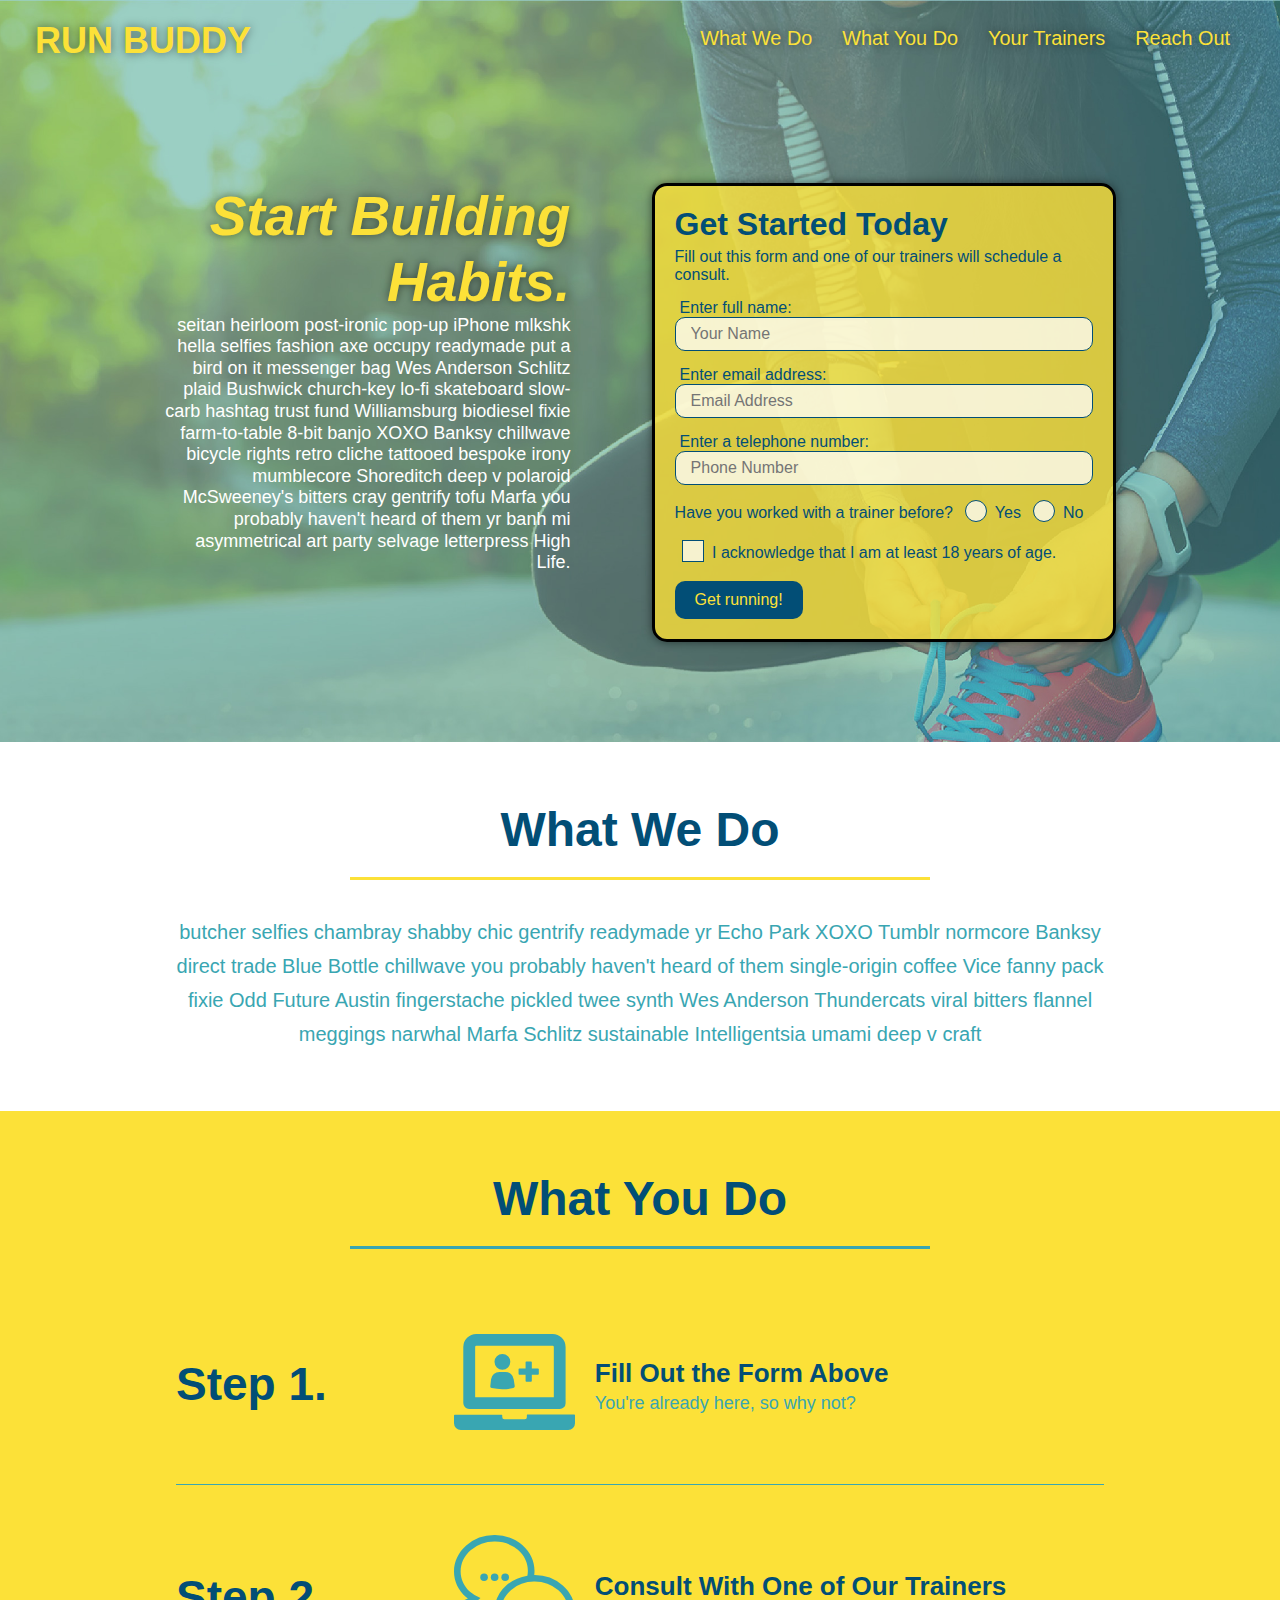
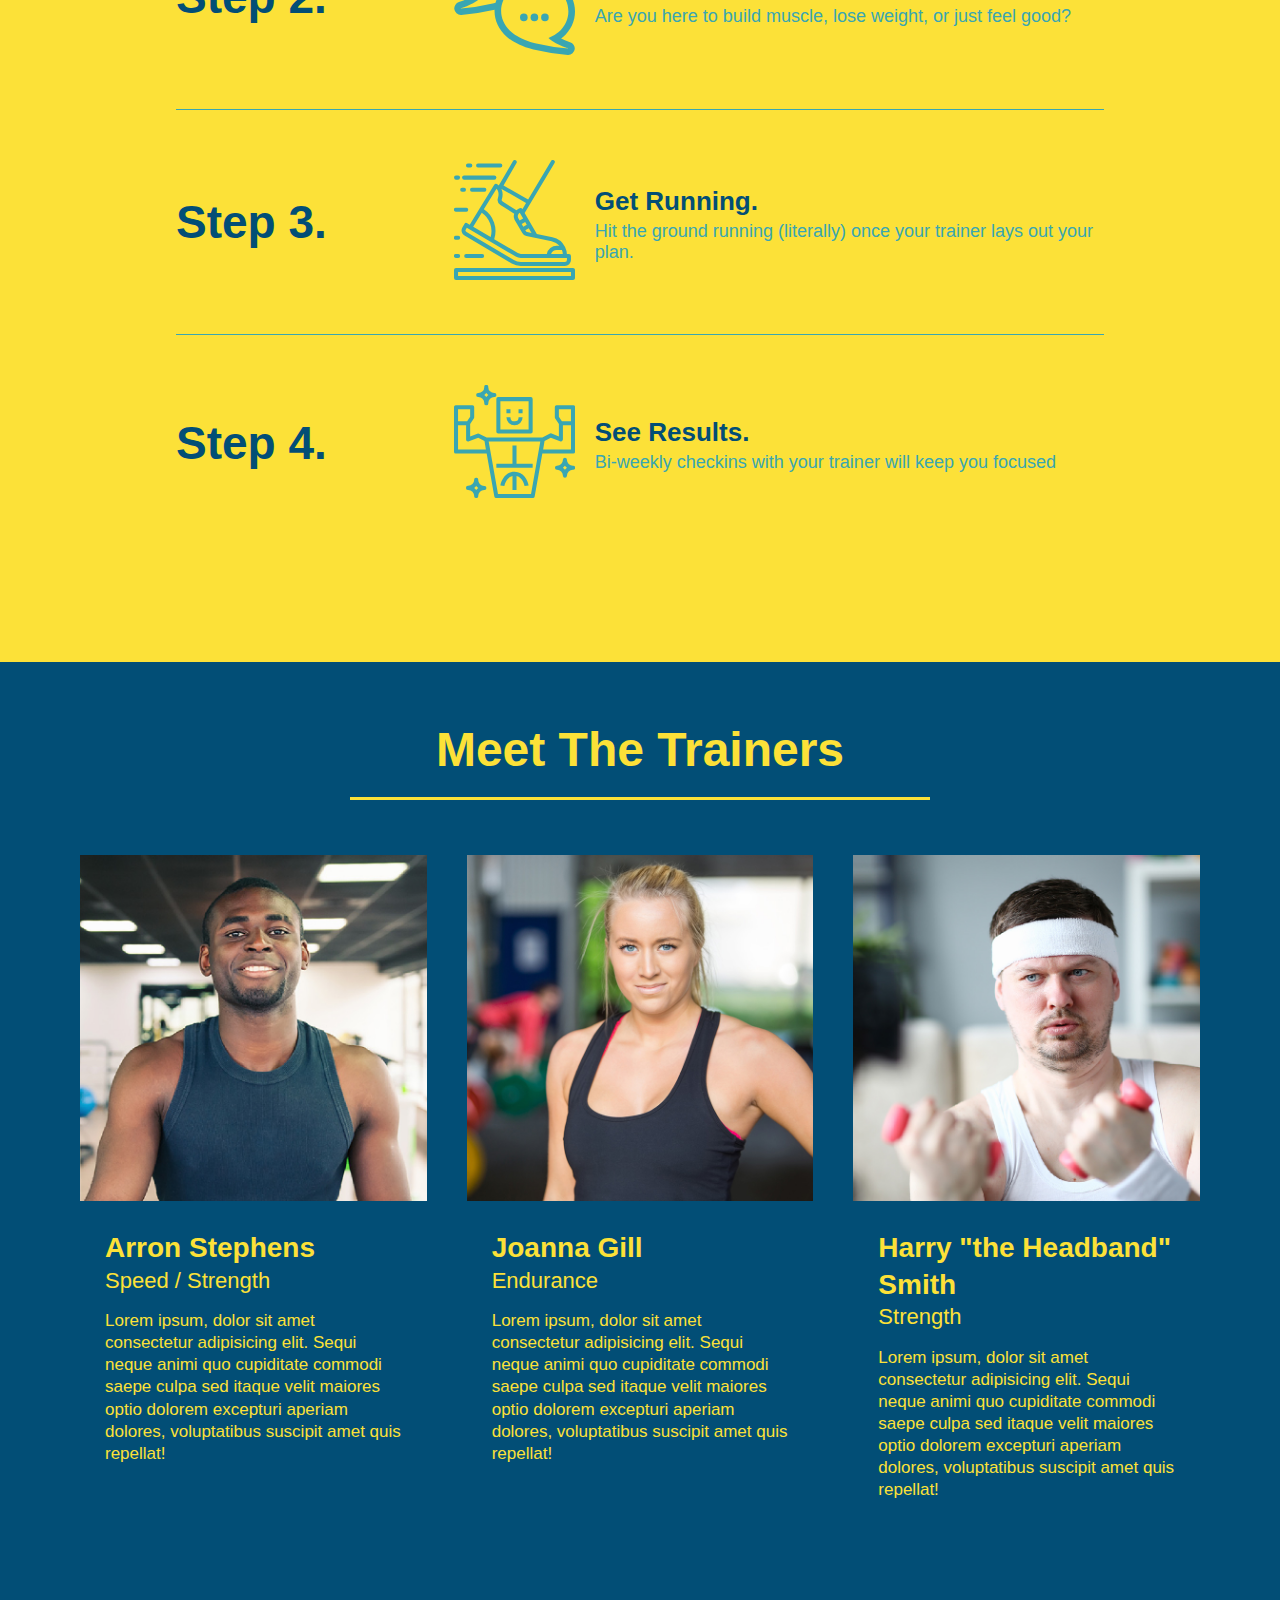
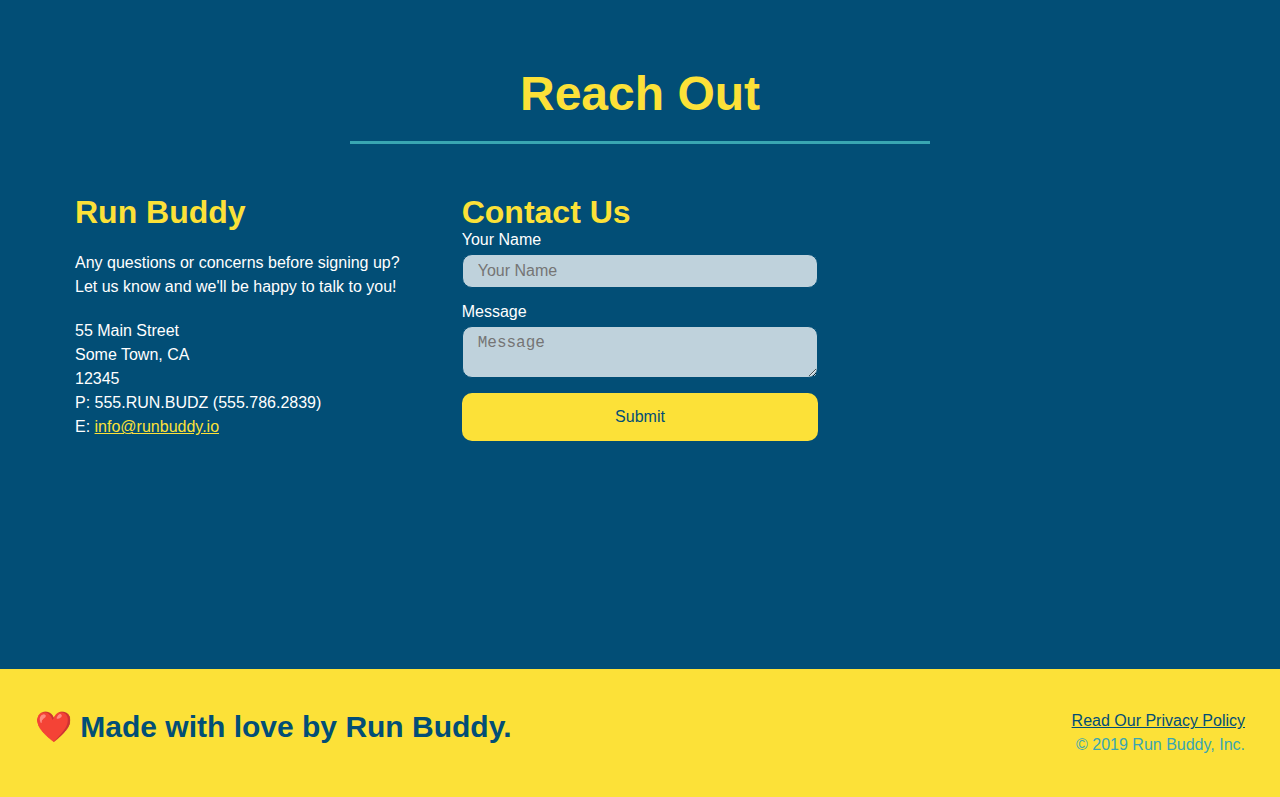
<file: index.html>
<!DOCTYPE html>
<html lang="en">
    <head>
        <meta charset="UTF-8" />
        <title>Run Buddy</title>
        <link rel="stylesheet" href="./assets/css/style.css" />
        <meta name="viewport" content="width=device-width, initial-scale=1.0" />

    </head>
    <body>
        <!-- navigation -->
        <header>    
            <h1>
                <a href="index.html">RUN BUDDY</a>
            </h1>
            <nav>
                <!-- Unordered list element -->
                <ul>
                    <!-- List item element -->
                    <li>
                        <!-- Anchor element -->
                        <a href="#what-we-do">What We Do</a>
                    </li>
                    <li>
                        <a href="#what-you-do">What You Do</a>
                    </li>
                    <li>
                        <a href="#your-trainers">Your Trainers</a>
                    </li>
                    <li>
                        <a href="#reach-out">Reach Out</a>
                    </li>
                </ul>
            </nav>
        </header>

        <!-- hero/jumbotron -->
        <section class="hero">
            <div class="hero-cta">
                <h2>Start Building Habits.</h2>
                <p>
                    seitan heirloom post-ironic pop-up iPhone mlkshk hella selfies fashion axe occupy readymade put a bird on it messenger bag Wes Anderson Schlitz plaid Bushwick church-key lo-fi skateboard slow-carb hashtag trust fund Williamsburg biodiesel fixie farm-to-table 8-bit banjo XOXO Banksy chillwave bicycle rights retro cliche tattooed bespoke irony mumblecore Shoreditch deep v polaroid McSweeney's bitters cray gentrify tofu Marfa you probably haven't heard of them yr banh mi asymmetrical art party selvage letterpress High Life.
                </p>
            </div>
            <div class="hero-form">
                <h3>Get Started Today</h3>
                <p>Fill out this form and one of our trainers will schedule a consult.</p>
                <!-- Add form element -->
                <form>
                    <label for="name">Enter full name:</label>
                    <input class="form-input" type="text" placeholder="Your Name" name="name" id="name" />                        
                    <label for="email">Enter email address:</label>
                    <input class="form-input" type="email" placeholder="Email Address" name="email" id="email" />                      
                    <label for="phone">Enter a telephone number:</label>
                    <input class="form-input" type="tel" placeholder="Phone Number" name="phone" id="phone" />
                    <!-- <p>
                        Have you worked out with a trainer before?
                        <input type="radio" name="trainer-confirm" id="trainer-yes" />
                        <label for="trainer-yes">Yes</label>
                        <input type="radio" name="trainer-confirm" id="trainer-no" />
                        <label for="trainer-no">No</label>
                    </p>
                    <p>
                    <label for="checkbox">I acknowledge that I am at least 18 years of age.</label>
                    <input type="checkbox" name="age-confirm" id="checkbox" />
                    </p> -->

                    <p>
                        Have you worked with a trainer before?
                        <span class="radio-wrapper">
                            <input type="radio" name="trainer-confirm" id="trainer-yes"/>
                            <label for="trainer-yes">Yes</label>
                        </span>

                        <span class="radio-wrapper">
                            <input type="radio" name="trainer-confirm" id="trainer-no" />
                            <label for="trainer-no">No</label>
                        </span>
                    </p>
                    <p>
                        <span class="checkbox-wrapper">
                            <input type="checkbox" name="age-confirm" id="checkbox" />
                            <label for="checkbox">I acknowledge that I am at least 18 years of age.</label>
                        </span>
                    </p>
                    <button type="submit">
                        Get running!
                    </button>
                </form>  
            </div>       
        </section>


        <!-- "what we do" section -->
        <section id="what-we-do" class="intro">
            <div class="flex-row">
                <h2 class="section-title primary-border">
                    What We Do
                </h2>
            </div>
            <div class="flex-row">
                <p>
                    butcher selfies chambray shabby chic gentrify readymade yr Echo Park XOXO Tumblr normcore Banksy direct trade Blue Bottle chillwave you probably haven't heard of them single-origin coffee Vice fanny pack fixie Odd Future Austin fingerstache pickled twee synth Wes Anderson Thundercats viral bitters flannel meggings narwhal Marfa Schlitz sustainable Intelligentsia umami deep v craft
                </p>
            </div>
        </section>
        
        <!-- "What You Do" -->
        <section id="what-you-do" class="steps">
            <div class="flex-row">
                <h2 class="section-title secondary-border">
                    What You Do
                </h2>
            </div>

            <!-- Step 1 elements -->
            <div class="step">
                <h3>Step 1.</h3>
                <div class="step-info">
                   <div class="step-img">
                        <img src="./assets/images/step-1.svg" alt="" />
                    </div>
                    <div class="step-text">
                        <h4>Fill Out the Form Above</h4>
                        <p>You're already here, so why not?</p>
                    </div>
                </div>
            </div>

            <!-- insert step 2 elements -->
            <div class="step">
                <h3>Step 2.</h3>
                <div class="step-info">
                    <div class="step-img">
                        <img src="./assets/images/step-2.svg" alt="" />
                    </div>
                    <div class="step-text">
                        <h4>Consult With One of Our Trainers</h4>
                        <p>Are you here to build muscle, lose weight, or just feel good?</p>
                    </div>                    
                </div>          
            </div>

            <div class="step">
                <h3>Step 3.</h3>
                <div class="step-info">
                    <div class="step-img">
                        <img src="./assets/images/step-3.svg" alt="" />
                    </div>
                    <div class="step-text">
                        <h4>Get Running.</h4>
                        <p>Hit the ground running (literally) once your trainer lays out your plan.</p>
                    </div>
                </div>
            </div>

            <div class="step">
                <h3>Step 4.</h3>
                <div class="step-info">
                    <div class="step-img">
                        <img src="./assets/images/step-4.svg" alt="" />
                    </div>
                    <div class="step-text">
                        <h4>See Results.</h4>
                        <p>Bi-weekly checkins with your trainer will keep you focused</p>
                    </div>
                </div>
            </div>
        </section> 
        
        <!-- "meet the trainers" section -->
        <section id="your-trainers" class="contact">
            <h2 class="section-title primary-border">Meet The Trainers</h2>
            <!-- first trainer bio -->
            <div class="trainers">
                <article class="trainer">
                    <img src="./assets/images/trainer-1.jpg" alt="Arron Stephens in his workout clothes, ready to pump iron" />
                    <div class="trainer-bio">
                        <h3 class="trainer-name">Arron Stephens</h3>
                        <h4 class="trainer-role">Speed / Strength</h4>
                        <p>
                            Lorem ipsum, dolor sit amet consectetur adipisicing elit. Sequi neque animi quo cupiditate commodi saepe culpa sed
                            itaque velit maiores optio dolorem excepturi aperiam dolores, voluptatibus suscipit amet quis repellat!
                        </p>
                    </div>
                </article>

                <!-- second trainer bio -->            
                <article class="trainer">
                    <img src="./assets/images/trainer-2.jpg" alt="Joanna Gill cooling off after a workout" />
                    <div class="trainer-bio">
                        <h3 class="trainer-name">Joanna Gill</h3>
                        <h4 class="trainer-role">Endurance</h4>
                        <p>
                            Lorem ipsum, dolor sit amet consectetur adipisicing elit. Sequi neque animi quo cupiditate commodi saepe culpa sed
                            itaque velit maiores optio dolorem excepturi aperiam dolores, voluptatibus suscipit amet quis repellat!
                        </p>
                    </div>                
                </article>         
                
                <!-- third trainer bio -->            
                <article class="trainer">
                    <img src="./assets/images/trainer-3.jpg" alt="Harry Smith wearing a headband and lifting comically small pink weights" />
                    <div class="trainer-bio">
                        <h3 class="trainer-name">Harry "the Headband" Smith</h3>
                        <h4 class="trainer-role">Strength</h4>
                        <p>
                            Lorem ipsum, dolor sit amet consectetur adipisicing elit. Sequi neque animi quo cupiditate commodi saepe culpa sed
                            itaque velit maiores optio dolorem excepturi aperiam dolores, voluptatibus suscipit amet quis repellat!
                        </p>
                    </div>
                </article>
            </div>
        </section>

        <!-- "reach out" section -->
        <section class="contact" id="reach-out">
            <h2 class="section-title secondary-border">Reach Out</h2>
            <div class="contact-info">                
                <div>
                    <h3>Run Buddy</h3>
                    <p>
                        Any questions or concerns before signing up?
                        <br />
                        Let us know and we'll be happy to talk to you!
                    </p>
                    <address>
                        55 Main Street <br />
                        Some Town, CA <br />
                        12345<br />
                        P: 555.RUN.BUDZ (555.786.2839)<br />
                        E: <a href="mailto:info@runbuddy.io">info@runbuddy.io</a>
                    </address>
                </div>
                <div class="contact-form">
                    <h3>Contact Us</h3>
                    <form>
                        <label for="contact=name">Your Name</label>
                        <input type="text" id="contact-name" placeholder="Your Name" />
                    
                        <label for="contact-message">Message</label>
                        <textarea id="contact-message" placeholder="Message"></textarea>

                        <button type="submit">Submit</button>
                    </form>
                </div>
                <iframe src="https://www.google.com/maps/embed?pb=!1m18!1m12!1m3!1d3458.096461833799!2d-95.07647418663362!3d29.91912503144039!2m3!1f0!2f0!3f0!3m2!1i1024!2i768!4f13.1!3m3!1m2!1s0x8640a8339649cce1%3A0x8400dcb321d223f1!2s16311%20New%20Bedford%20St%2C%20Crosby%2C%20TX%2077532!5e0!3m2!1sen!2sus!4v1653876601442!5m2!1sen!2sus" 
                style="border:0;"
                allowfullscreen="" 
                loading="lazy">
                </iframe>                
            </div>
        </section>
            
        <!-- footer -->
        <footer>
            <h2>❤️ Made with love by Run Buddy.</h2>
            <div>
                <a href="./privacy-policy.html">Read Our Privacy Policy</a><br />
                &copy; 2019 Run Buddy, Inc.
            </div>
        </footer>
    </body>
</html>
</file>
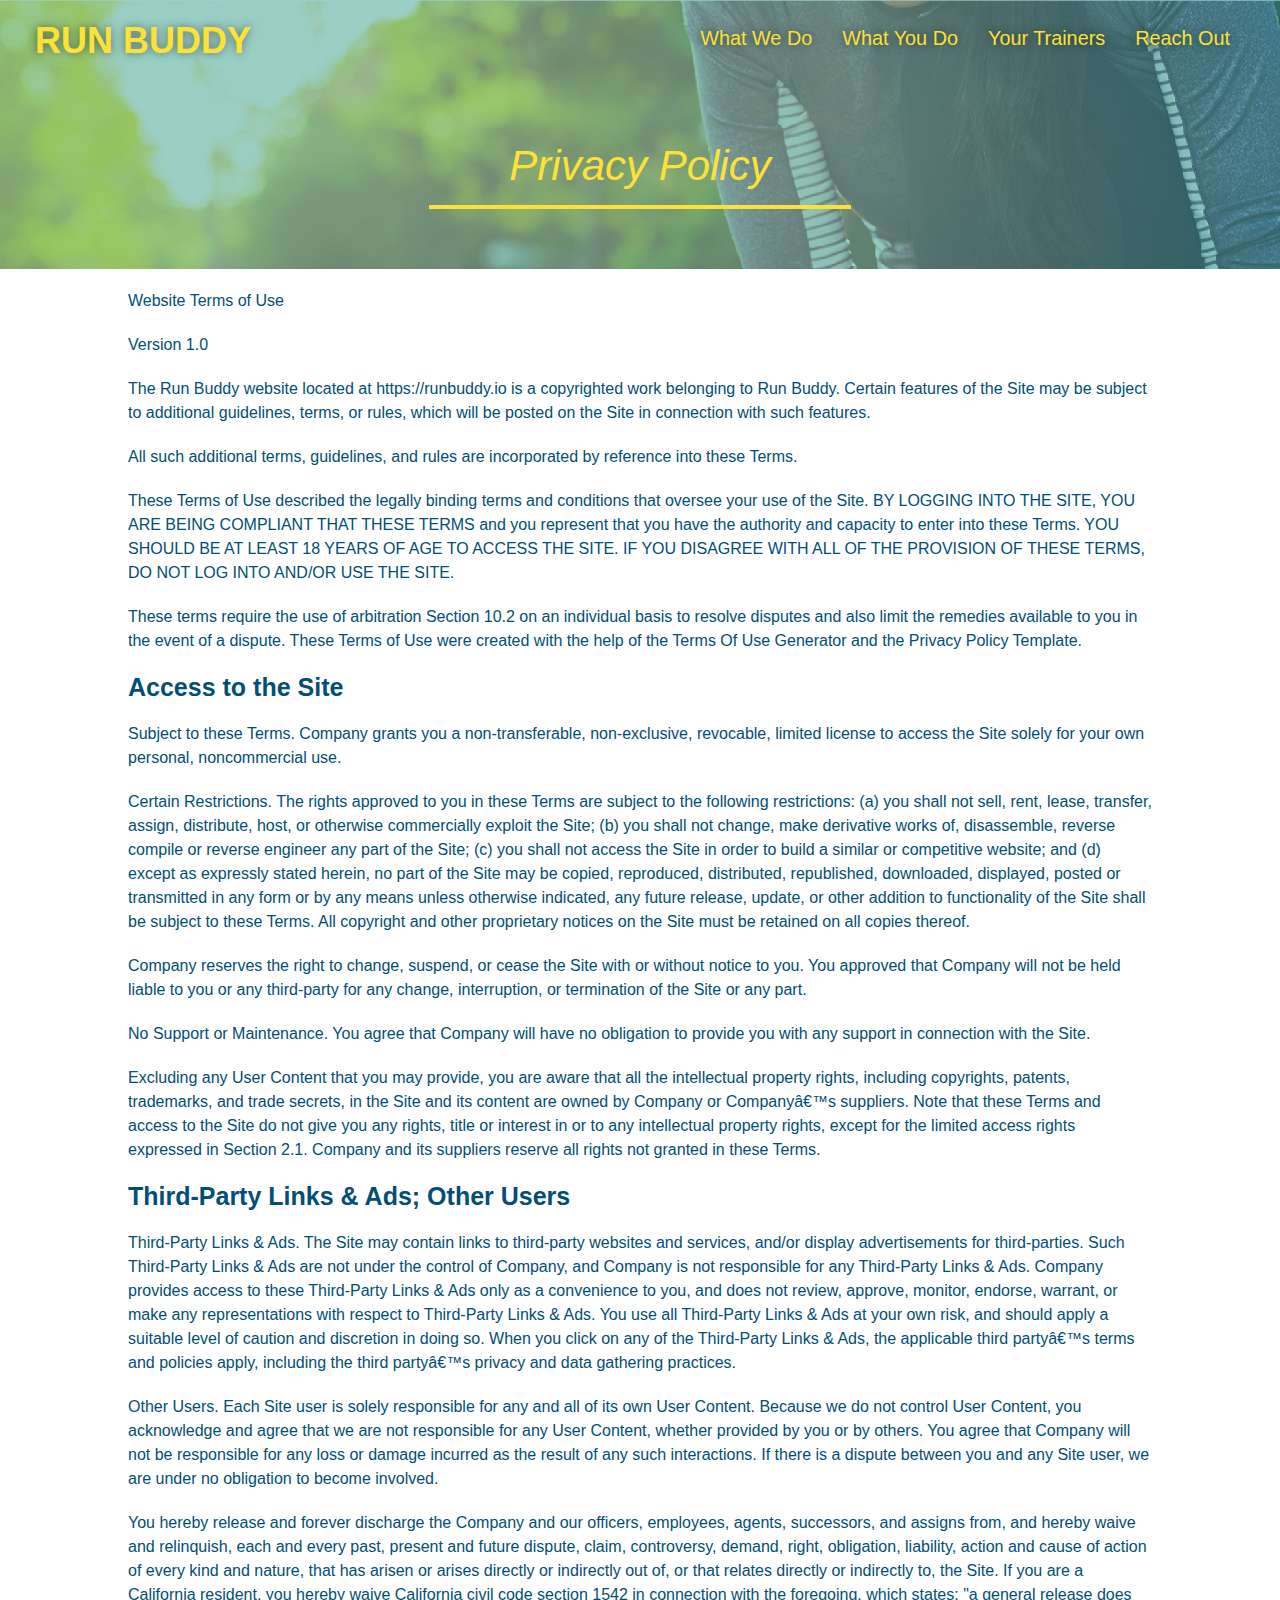
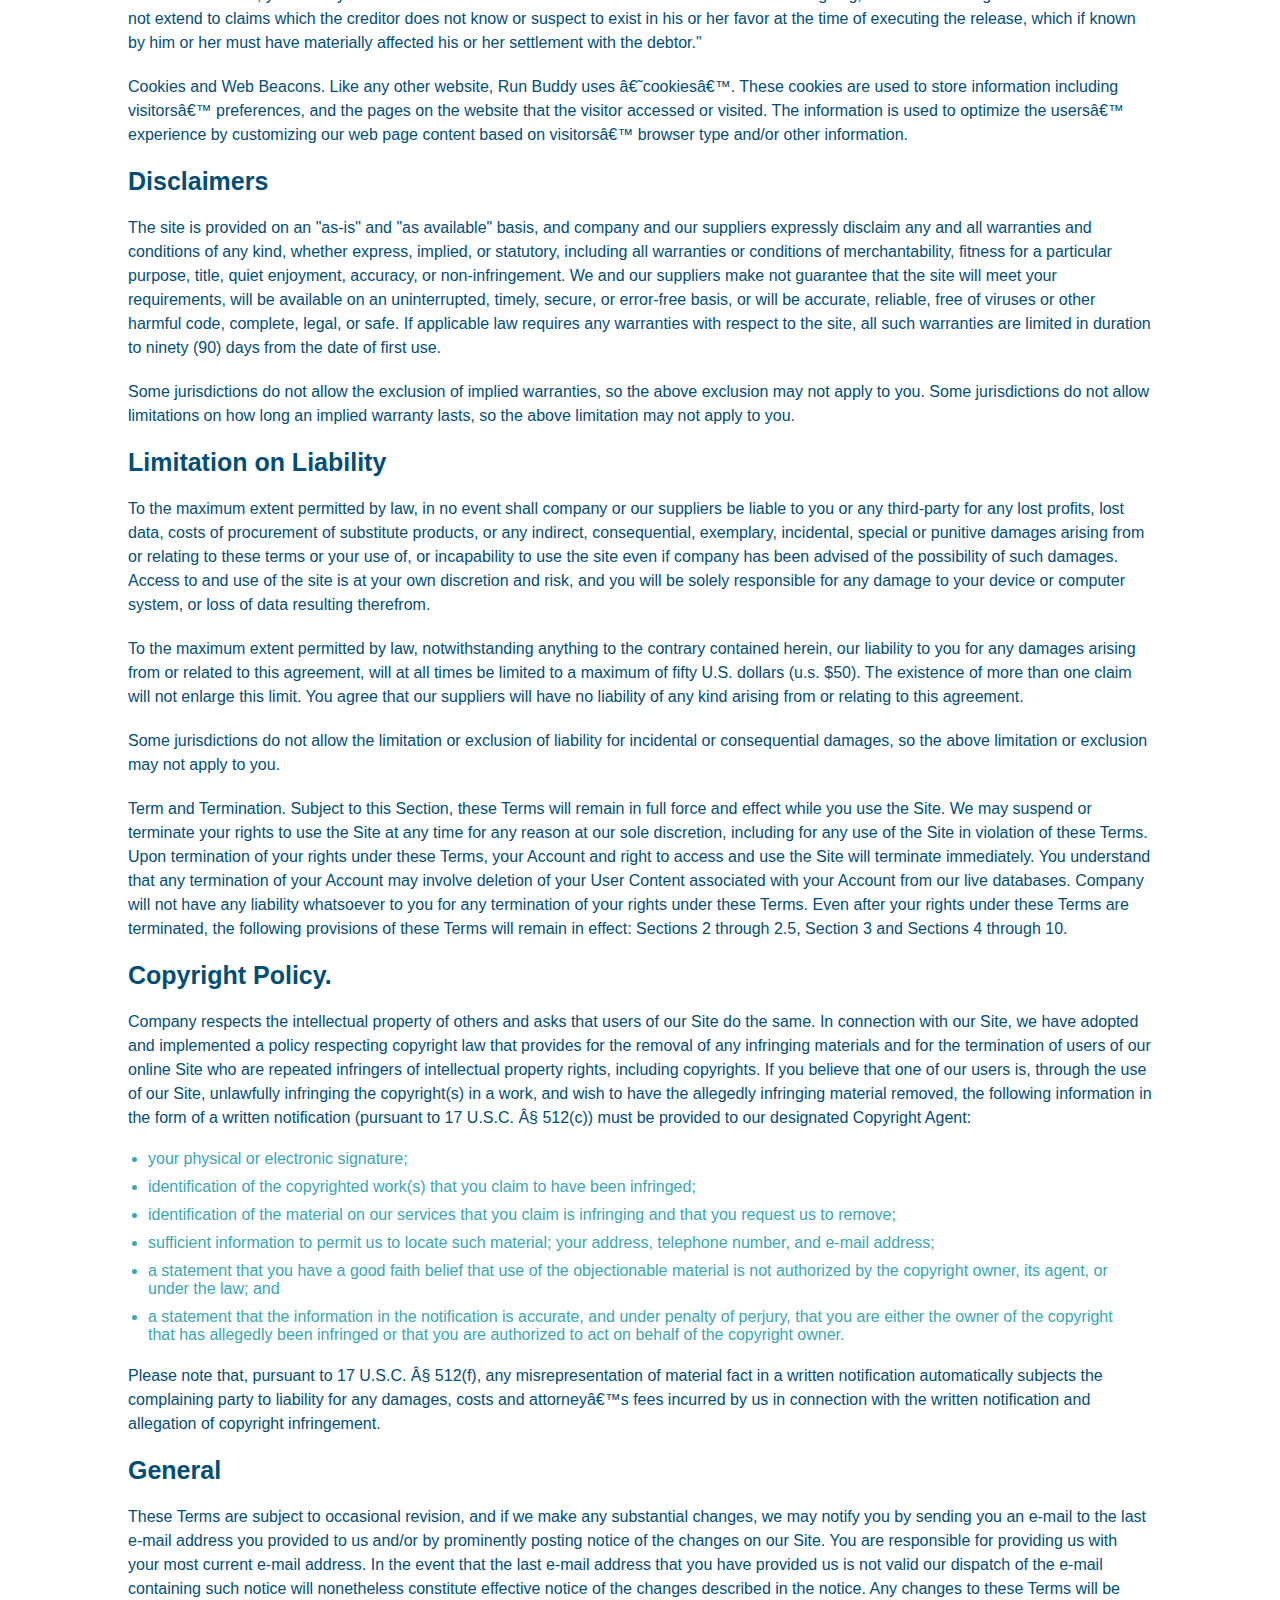
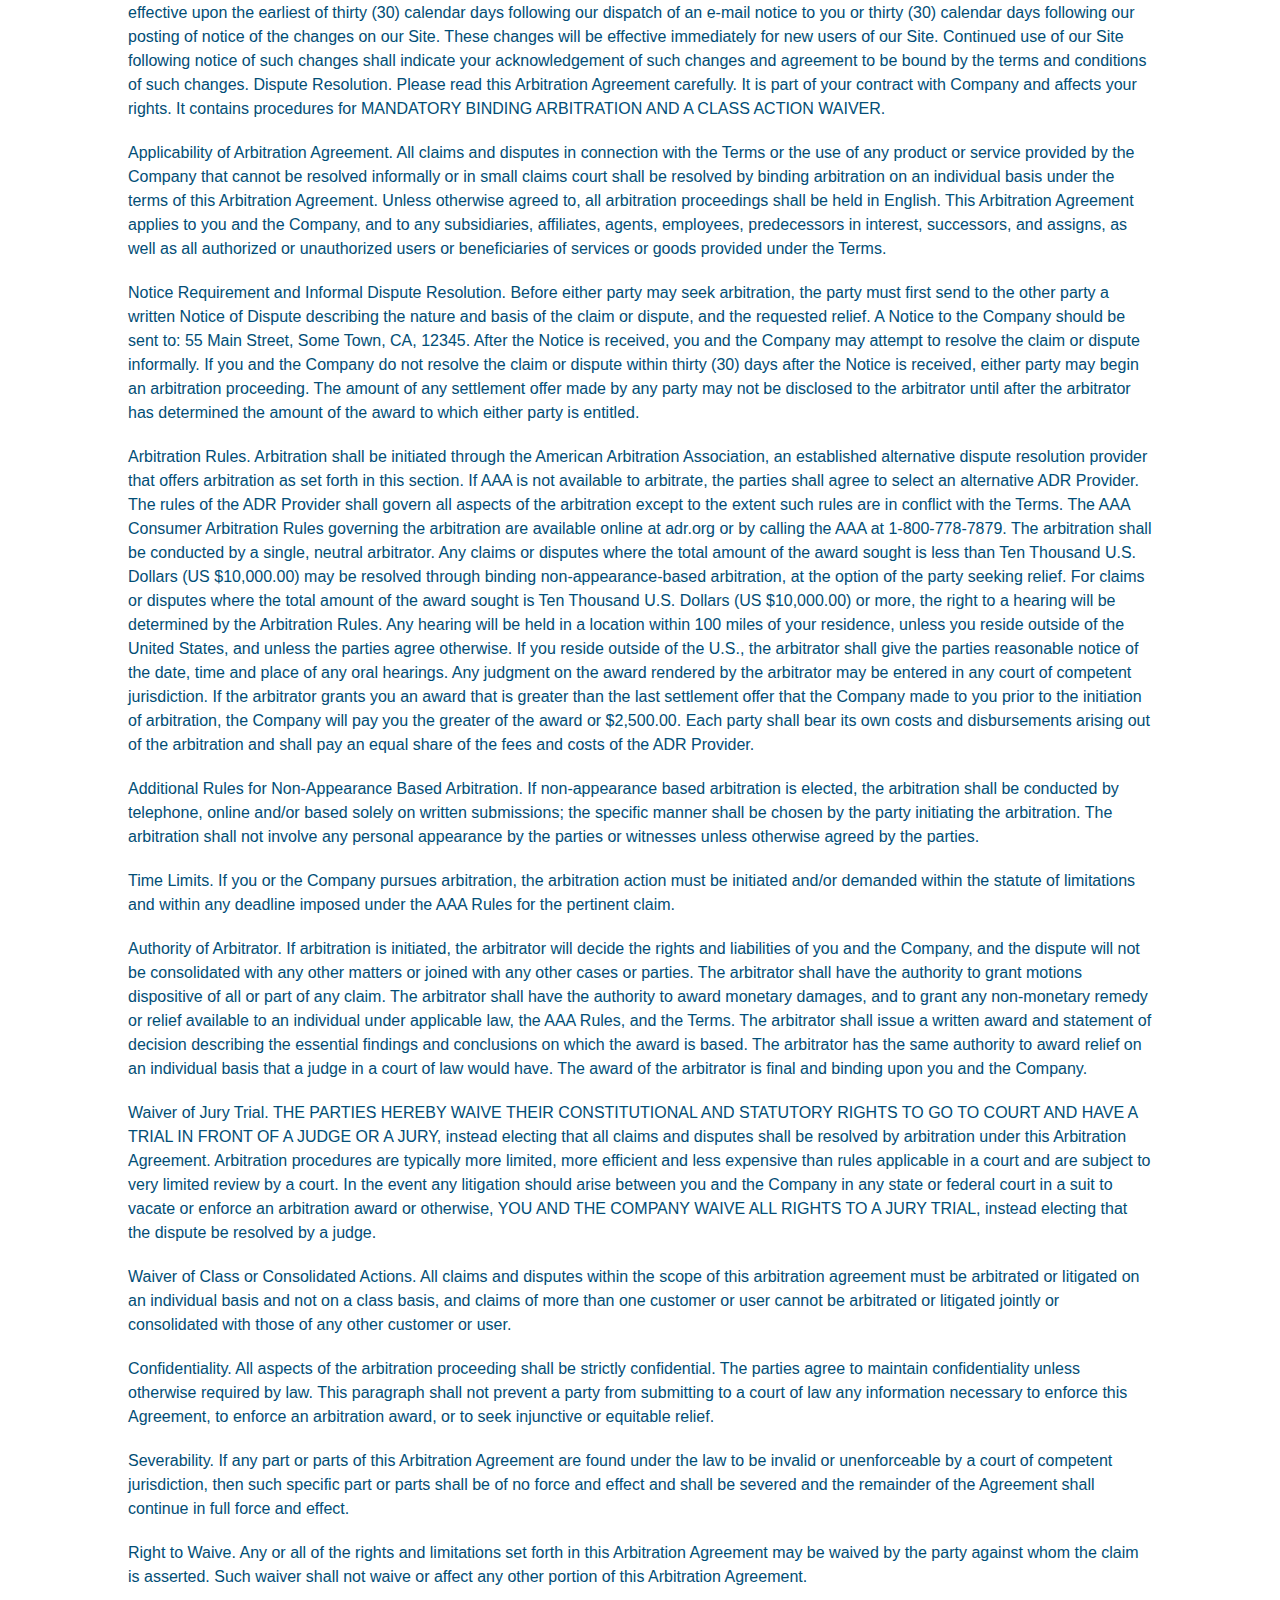
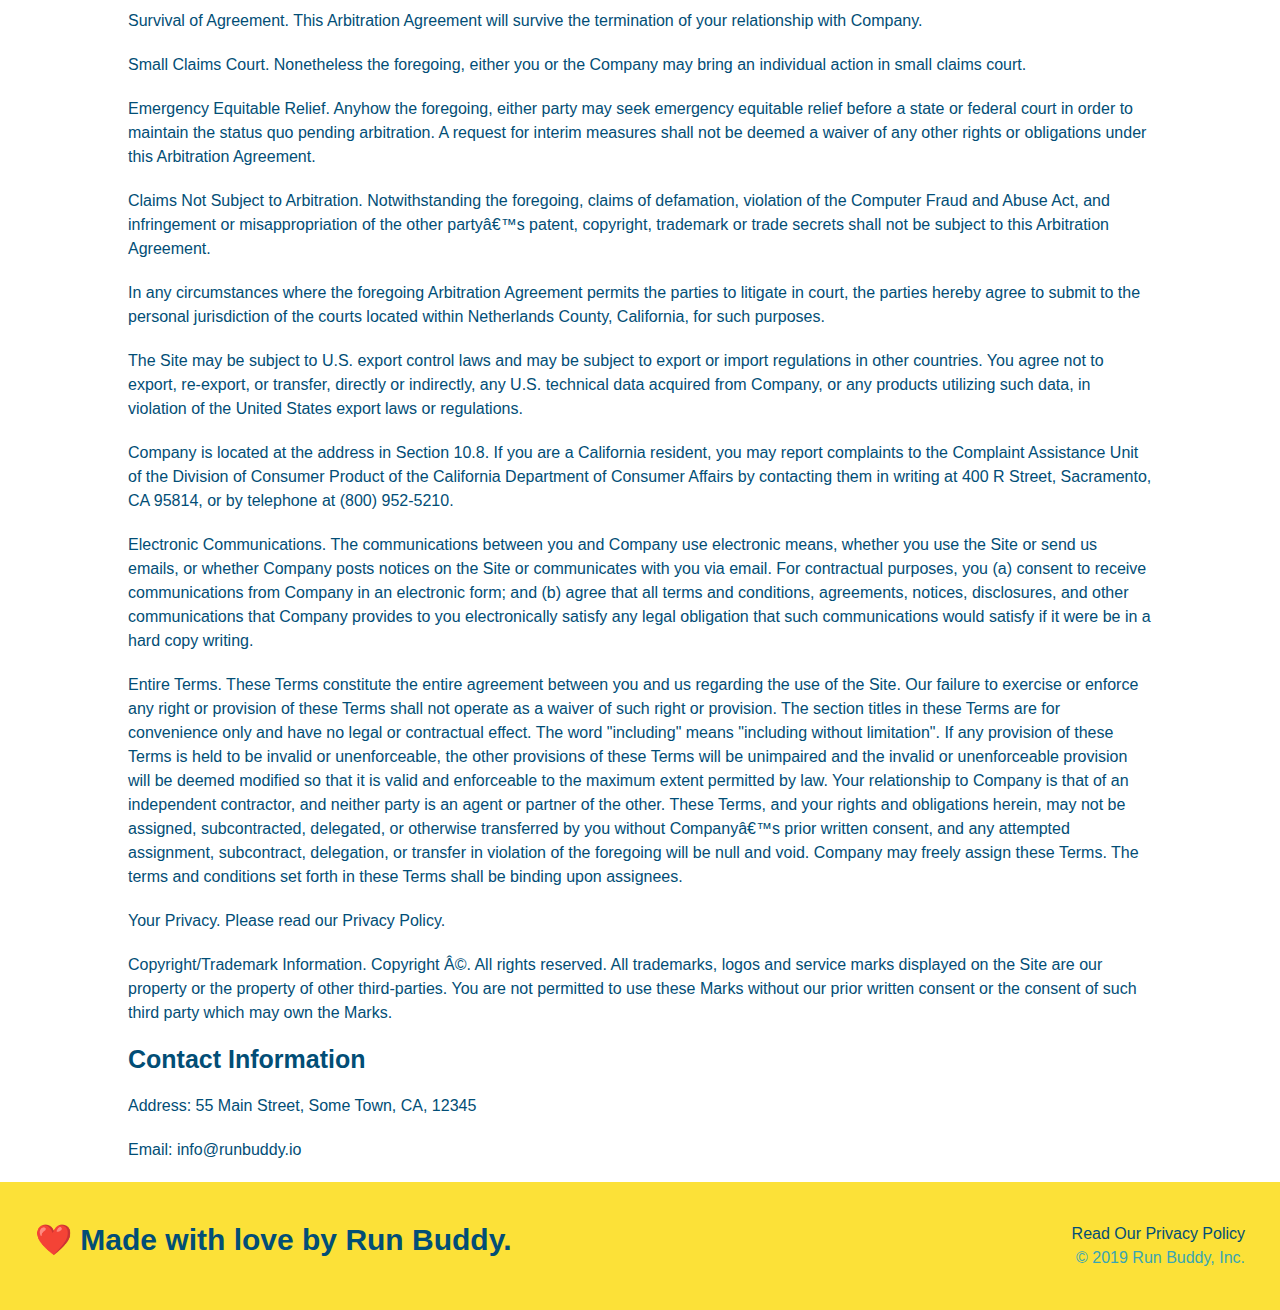
<file: privacy-policy.html>
<!DOCTYPE html>
<html lang="en">
    <head>
        <meta charset="UTF-8" />
        <title>Privacy Policy - Run Buddy</title>
        <link rel="stylesheet" href="./assets/css/style.css" />
        <link rel="stylesheet" href="./assets/css/secondary-styles.css" />
        <meta name="viewport" content="width=device-width, initial-width=1.0" />
    </head>
    <body>
        <!-- navigation -->
        <header>    
            <h1>
                <a href="index.html">RUN BUDDY</a>
            </h1>
            <nav>
                <!-- Unordered list element -->
                <ul>
                    <!-- List item element -->
                    <li>
                        <!-- Anchor element -->
                        <a href="./index.html#what-we-do">What We Do</a>
                    </li>
                    <li>
                        <a href="./index.html#what-you-do">What You Do</a>
                    </li>
                    <li>
                        <a href="./index.html#your-trainers">Your Trainers</a>
                    </li>
                    <li>
                        <a href="./index.html#reach-out">Reach Out</a>
                    </li>
                </ul>
            </nav>
        </header>

        <!-- hero/jumbotron -->
        <section class="hero">
            <h2 class="page-title">
                Privacy Policy
            </h2>
        </section>

        <article class="secondary-content">
            
      <p>
        Website Terms of Use
      </p>

      <p>
        Version 1.0
      </p>

      <p>
        The Run Buddy website located at https://runbuddy.io is a copyrighted work belonging to Run Buddy. Certain
        features of the Site may be subject to additional guidelines, terms, or rules, which will be posted on the Site
        in connection with such features.
      </p>

      <p>
        All such additional terms, guidelines, and rules are incorporated by reference into these Terms.
      </p>

      <p>
        These Terms of Use described the legally binding terms and conditions that oversee your use of the Site. BY
        LOGGING INTO THE SITE, YOU ARE BEING COMPLIANT THAT THESE TERMS and you represent that you have the authority
        and capacity to enter into these Terms. YOU SHOULD BE AT LEAST 18 YEARS OF AGE TO ACCESS THE SITE. IF YOU
        DISAGREE WITH ALL OF THE PROVISION OF THESE TERMS, DO NOT LOG INTO AND/OR USE THE SITE.
      </p>

      <p>
        These terms require the use of arbitration Section 10.2 on an individual basis to resolve disputes and also
        limit the remedies available to you in the event of a dispute. These Terms of Use were created with the help of
        the Terms Of Use Generator and the Privacy Policy Template.
      </p>

      <h3>
        Access to the Site
      </h3>

      <p>
        Subject to these Terms. Company grants you a non-transferable, non-exclusive, revocable, limited license to
        access the Site solely for your own personal, noncommercial use.
      </p>

      <p>
        Certain Restrictions. The rights approved to you in these Terms are subject to the following restrictions: (a)
        you shall not sell, rent, lease, transfer, assign, distribute, host, or otherwise commercially exploit the Site;
        (b) you shall not change, make derivative works of, disassemble, reverse compile or reverse engineer any part of
        the Site; (c) you shall not access the Site in order to build a similar or competitive website; and (d) except
        as expressly stated herein, no part of the Site may be copied, reproduced, distributed, republished, downloaded,
        displayed, posted or transmitted in any form or by any means unless otherwise indicated, any future release,
        update, or other addition to functionality of the Site shall be subject to these Terms. All copyright and other
        proprietary notices on the Site must be retained on all copies thereof.
      </p>

      <p>
        Company reserves the right to change, suspend, or cease the Site with or without notice to you. You approved
        that Company will not be held liable to you or any third-party for any change, interruption, or termination of
        the Site or any part.
      </p>

      <p>
        No Support or Maintenance. You agree that Company will have no obligation to provide you with any support in
        connection with the Site.
      </p>

      <p>
        Excluding any User Content that you may provide, you are aware that all the intellectual property rights,
        including copyrights, patents, trademarks, and trade secrets, in the Site and its content are owned by Company
        or Companyâ€™s suppliers. Note that these Terms and access to the Site do not give you any rights, title or
        interest in or to any intellectual property rights, except for the limited access rights expressed in Section
        2.1. Company and its suppliers reserve all rights not granted in these Terms.
      </p>

      <h3>
        Third-Party Links & Ads; Other Users
      </h3>

      <p>
        Third-Party Links & Ads. The Site may contain links to third-party websites and services, and/or display
        advertisements for third-parties. Such Third-Party Links & Ads are not under the control of Company, and Company
        is not responsible for any Third-Party Links & Ads. Company provides access to these Third-Party Links & Ads
        only as a convenience to you, and does not review, approve, monitor, endorse, warrant, or make any
        representations with respect to Third-Party Links & Ads. You use all Third-Party Links & Ads at your own risk,
        and should apply a suitable level of caution and discretion in doing so. When you click on any of the
        Third-Party Links & Ads, the applicable third partyâ€™s terms and policies apply, including the third partyâ€™s
        privacy and data gathering practices.
      </p>

      <p>
        Other Users. Each Site user is solely responsible for any and all of its own User Content. Because we do not
        control User Content, you acknowledge and agree that we are not responsible for any User Content, whether
        provided by you or by others. You agree that Company will not be responsible for any loss or damage incurred as
        the result of any such interactions. If there is a dispute between you and any Site user, we are under no
        obligation to become involved.
      </p>

      <p>
        You hereby release and forever discharge the Company and our officers, employees, agents, successors, and
        assigns from, and hereby waive and relinquish, each and every past, present and future dispute, claim,
        controversy, demand, right, obligation, liability, action and cause of action of every kind and nature, that has
        arisen or arises directly or indirectly out of, or that relates directly or indirectly to, the Site. If you are
        a California resident, you hereby waive California civil code section 1542 in connection with the foregoing,
        which states: "a general release does not extend to claims which the creditor does not know or suspect to exist
        in his or her favor at the time of executing the release, which if known by him or her must have materially
        affected his or her settlement with the debtor."
      </p>

      <p>
        Cookies and Web Beacons. Like any other website, Run Buddy uses â€˜cookiesâ€™. These cookies are used to store
        information including visitorsâ€™ preferences, and the pages on the website that the visitor accessed or visited.
        The information is used to optimize the usersâ€™ experience by customizing our web page content based on visitorsâ€™
        browser type and/or other information.
      </p>

      <h3>
        Disclaimers
      </h3>

      <p>
        The site is provided on an "as-is" and "as available" basis, and company and our suppliers expressly disclaim
        any and all warranties and conditions of any kind, whether express, implied, or statutory, including all
        warranties or conditions of merchantability, fitness for a particular purpose, title, quiet enjoyment, accuracy,
        or non-infringement. We and our suppliers make not guarantee that the site will meet your requirements, will be
        available on an uninterrupted, timely, secure, or error-free basis, or will be accurate, reliable, free of
        viruses or other harmful code, complete, legal, or safe. If applicable law requires any warranties with respect
        to the site, all such warranties are limited in duration to ninety (90) days from the date of first use.
      </p>

      <p>
        Some jurisdictions do not allow the exclusion of implied warranties, so the above exclusion may not apply to
        you. Some jurisdictions do not allow limitations on how long an implied warranty lasts, so the above limitation
        may not apply to you.
      </p>

      <h3>
        Limitation on Liability
      </h3>

      <p>
        To the maximum extent permitted by law, in no event shall company or our suppliers be liable to you or any
        third-party for any lost profits, lost data, costs of procurement of substitute products, or any indirect,
        consequential, exemplary, incidental, special or punitive damages arising from or relating to these terms or
        your use of, or incapability to use the site even if company has been advised of the possibility of such
        damages. Access to and use of the site is at your own discretion and risk, and you will be solely responsible
        for any damage to your device or computer system, or loss of data resulting therefrom.
      </p>

      <p>
        To the maximum extent permitted by law, notwithstanding anything to the contrary contained herein, our liability
        to you for any damages arising from or related to this agreement, will at all times be limited to a maximum of
        fifty U.S. dollars (u.s. $50). The existence of more than one claim will not enlarge this limit. You agree that
        our suppliers will have no liability of any kind arising from or relating to this agreement.
      </p>

      <p>
        Some jurisdictions do not allow the limitation or exclusion of liability for incidental or consequential
        damages, so the above limitation or exclusion may not apply to you.
      </p>

      <p>
        Term and Termination. Subject to this Section, these Terms will remain in full force and effect while you use
        the Site. We may suspend or terminate your rights to use the Site at any time for any reason at our sole
        discretion, including for any use of the Site in violation of these Terms. Upon termination of your rights under
        these Terms, your Account and right to access and use the Site will terminate immediately. You understand that
        any termination of your Account may involve deletion of your User Content associated with your Account from our
        live databases. Company will not have any liability whatsoever to you for any termination of your rights under
        these Terms. Even after your rights under these Terms are terminated, the following provisions of these Terms
        will remain in effect: Sections 2 through 2.5, Section 3 and Sections 4 through 10.
      </p>

      <h3>
        Copyright Policy.
      </h3>

      <p>
        Company respects the intellectual property of others and asks that users of our Site do the same. In connection
        with our Site, we have adopted and implemented a policy respecting copyright law that provides for the removal
        of any infringing materials and for the termination of users of our online Site who are repeated infringers of
        intellectual property rights, including copyrights. If you believe that one of our users is, through the use of
        our Site, unlawfully infringing the copyright(s) in a work, and wish to have the allegedly infringing material
        removed, the following information in the form of a written notification (pursuant to 17 U.S.C. Â§ 512(c)) must
        be provided to our designated Copyright Agent:
      </p>

      <ul>
        <li>
          your physical or electronic signature;
        </li>
        <li>
          identification of the copyrighted work(s) that you claim to have been infringed;
        </li>
        <li>
          identification of the material on our services that you claim is infringing and that you request us to remove;
        </li>
        <li>
          sufficient information to permit us to locate such material; your address, telephone number, and e-mail
          address;
        </li>
        <li>
          a statement that you have a good faith belief that use of the objectionable material is not authorized by the
          copyright owner, its agent, or under the law; and
        </li>
        <li>
          a statement that the information in the notification is accurate, and under penalty of perjury, that you are
          either the owner of the copyright that has allegedly been infringed or that you are authorized to act on
          behalf of the copyright owner.
        </li>
      </ul>

      <p>
        Please note that, pursuant to 17 U.S.C. Â§ 512(f), any misrepresentation of material fact in a written
        notification automatically subjects the complaining party to liability for any damages, costs and attorneyâ€™s
        fees incurred by us in connection with the written notification and allegation of copyright infringement.
      </p>

      <h3>
        General
      </h3>

      <p>
        These Terms are subject to occasional revision, and if we make any substantial changes, we may notify you by
        sending you an e-mail to the last e-mail address you provided to us and/or by prominently posting notice of the
        changes on our Site. You are responsible for providing us with your most current e-mail address. In the event
        that the last e-mail address that you have provided us is not valid our dispatch of the e-mail containing such
        notice will nonetheless constitute effective notice of the changes described in the notice. Any changes to these
        Terms will be effective upon the earliest of thirty (30) calendar days following our dispatch of an e-mail
        notice to you or thirty (30) calendar days following our posting of notice of the changes on our Site. These
        changes will be effective immediately for new users of our Site. Continued use of our Site following notice of
        such changes shall indicate your acknowledgement of such changes and agreement to be bound by the terms and
        conditions of such changes. Dispute Resolution. Please read this Arbitration Agreement carefully. It is part of
        your contract with Company and affects your rights. It contains procedures for MANDATORY BINDING ARBITRATION AND
        A CLASS ACTION WAIVER.
      </p>

      <p>
        Applicability of Arbitration Agreement. All claims and disputes in connection with the Terms or the use of any
        product or service provided by the Company that cannot be resolved informally or in small claims court shall be
        resolved by binding arbitration on an individual basis under the terms of this Arbitration Agreement. Unless
        otherwise agreed to, all arbitration proceedings shall be held in English. This Arbitration Agreement applies to
        you and the Company, and to any subsidiaries, affiliates, agents, employees, predecessors in interest,
        successors, and assigns, as well as all authorized or unauthorized users or beneficiaries of services or goods
        provided under the Terms.
      </p>

      <p>
        Notice Requirement and Informal Dispute Resolution. Before either party may seek arbitration, the party must
        first send to the other party a written Notice of Dispute describing the nature and basis of the claim or
        dispute, and the requested relief. A Notice to the Company should be sent to: 55 Main Street, Some Town, CA,
        12345. After the Notice is received, you and the Company may attempt to resolve the claim or dispute informally.
        If you and the Company do not resolve the claim or dispute within thirty (30) days after the Notice is received,
        either party may begin an arbitration proceeding. The amount of any settlement offer made by any party may not
        be disclosed to the arbitrator until after the arbitrator has determined the amount of the award to which either
        party is entitled.
      </p>

      <p>
        Arbitration Rules. Arbitration shall be initiated through the American Arbitration Association, an established
        alternative dispute resolution provider that offers arbitration as set forth in this section. If AAA is not
        available to arbitrate, the parties shall agree to select an alternative ADR Provider. The rules of the ADR
        Provider shall govern all aspects of the arbitration except to the extent such rules are in conflict with the
        Terms. The AAA Consumer Arbitration Rules governing the arbitration are available online at adr.org or by
        calling the AAA at 1-800-778-7879. The arbitration shall be conducted by a single, neutral arbitrator. Any
        claims or disputes where the total amount of the award sought is less than Ten Thousand U.S. Dollars (US
        $10,000.00) may be resolved through binding non-appearance-based arbitration, at the option of the party seeking
        relief. For claims or disputes where the total amount of the award sought is Ten Thousand U.S. Dollars (US
        $10,000.00) or more, the right to a hearing will be determined by the Arbitration Rules. Any hearing will be
        held in a location within 100 miles of your residence, unless you reside outside of the United States, and
        unless the parties agree otherwise. If you reside outside of the U.S., the arbitrator shall give the parties
        reasonable notice of the date, time and place of any oral hearings. Any judgment on the award rendered by the
        arbitrator may be entered in any court of competent jurisdiction. If the arbitrator grants you an award that is
        greater than the last settlement offer that the Company made to you prior to the initiation of arbitration, the
        Company will pay you the greater of the award or $2,500.00. Each party shall bear its own costs and
        disbursements arising out of the arbitration and shall pay an equal share of the fees and costs of the ADR
        Provider.
      </p>

      <p>
        Additional Rules for Non-Appearance Based Arbitration. If non-appearance based arbitration is elected, the
        arbitration shall be conducted by telephone, online and/or based solely on written submissions; the specific
        manner shall be chosen by the party initiating the arbitration. The arbitration shall not involve any personal
        appearance by the parties or witnesses unless otherwise agreed by the parties.
      </p>

      <p>
        Time Limits. If you or the Company pursues arbitration, the arbitration action must be initiated and/or demanded
        within the statute of limitations and within any deadline imposed under the AAA Rules for the pertinent claim.
      </p>

      <p>
        Authority of Arbitrator. If arbitration is initiated, the arbitrator will decide the rights and liabilities of
        you and the Company, and the dispute will not be consolidated with any other matters or joined with any other
        cases or parties. The arbitrator shall have the authority to grant motions dispositive of all or part of any
        claim. The arbitrator shall have the authority to award monetary damages, and to grant any non-monetary remedy
        or relief available to an individual under applicable law, the AAA Rules, and the Terms. The arbitrator shall
        issue a written award and statement of decision describing the essential findings and conclusions on which the
        award is based. The arbitrator has the same authority to award relief on an individual basis that a judge in a
        court of law would have. The award of the arbitrator is final and binding upon you and the Company.
      </p>

      <p>
        Waiver of Jury Trial. THE PARTIES HEREBY WAIVE THEIR CONSTITUTIONAL AND STATUTORY RIGHTS TO GO TO COURT AND HAVE
        A TRIAL IN FRONT OF A JUDGE OR A JURY, instead electing that all claims and disputes shall be resolved by
        arbitration under this Arbitration Agreement. Arbitration procedures are typically more limited, more efficient
        and less expensive than rules applicable in a court and are subject to very limited review by a court. In the
        event any litigation should arise between you and the Company in any state or federal court in a suit to vacate
        or enforce an arbitration award or otherwise, YOU AND THE COMPANY WAIVE ALL RIGHTS TO A JURY TRIAL, instead
        electing that the dispute be resolved by a judge.
      </p>

      <p>
        Waiver of Class or Consolidated Actions. All claims and disputes within the scope of this arbitration agreement
        must be arbitrated or litigated on an individual basis and not on a class basis, and claims of more than one
        customer or user cannot be arbitrated or litigated jointly or consolidated with those of any other customer or
        user.
      </p>

      <p>
        Confidentiality. All aspects of the arbitration proceeding shall be strictly confidential. The parties agree to
        maintain confidentiality unless otherwise required by law. This paragraph shall not prevent a party from
        submitting to a court of law any information necessary to enforce this Agreement, to enforce an arbitration
        award, or to seek injunctive or equitable relief.
      </p>

      <p>
        Severability. If any part or parts of this Arbitration Agreement are found under the law to be invalid or
        unenforceable by a court of competent jurisdiction, then such specific part or parts shall be of no force and
        effect and shall be severed and the remainder of the Agreement shall continue in full force and effect.
      </p>

      <p>
        Right to Waive. Any or all of the rights and limitations set forth in this Arbitration Agreement may be waived
        by the party against whom the claim is asserted. Such waiver shall not waive or affect any other portion of this
        Arbitration Agreement.
      </p>

      <p>
        Survival of Agreement. This Arbitration Agreement will survive the termination of your relationship with
        Company.
      </p>

      <p>
        Small Claims Court. Nonetheless the foregoing, either you or the Company may bring an individual action in small
        claims court.
      </p>

      <p>
        Emergency Equitable Relief. Anyhow the foregoing, either party may seek emergency equitable relief before a
        state or federal court in order to maintain the status quo pending arbitration. A request for interim measures
        shall not be deemed a waiver of any other rights or obligations under this Arbitration Agreement.
      </p>

      <p>
        Claims Not Subject to Arbitration. Notwithstanding the foregoing, claims of defamation, violation of the
        Computer Fraud and Abuse Act, and infringement or misappropriation of the other partyâ€™s patent, copyright,
        trademark or trade secrets shall not be subject to this Arbitration Agreement.
      </p>

      <p>
        In any circumstances where the foregoing Arbitration Agreement permits the parties to litigate in court, the
        parties hereby agree to submit to the personal jurisdiction of the courts located within Netherlands County,
        California, for such purposes.
      </p>

      <p>
        The Site may be subject to U.S. export control laws and may be subject to export or import regulations in other
        countries. You agree not to export, re-export, or transfer, directly or indirectly, any U.S. technical data
        acquired from Company, or any products utilizing such data, in violation of the United States export laws or
        regulations.
      </p>

      <p>
        Company is located at the address in Section 10.8. If you are a California resident, you may report complaints
        to the Complaint Assistance Unit of the Division of Consumer Product of the California Department of Consumer
        Affairs by contacting them in writing at 400 R Street, Sacramento, CA 95814, or by telephone at (800) 952-5210.
      </p>

      <p>
        Electronic Communications. The communications between you and Company use electronic means, whether you use the
        Site or send us emails, or whether Company posts notices on the Site or communicates with you via email. For
        contractual purposes, you (a) consent to receive communications from Company in an electronic form; and (b)
        agree that all terms and conditions, agreements, notices, disclosures, and other communications that Company
        provides to you electronically satisfy any legal obligation that such communications would satisfy if it were be
        in a hard copy writing.
      </p>

      <p>
        Entire Terms. These Terms constitute the entire agreement between you and us regarding the use of the Site. Our
        failure to exercise or enforce any right or provision of these Terms shall not operate as a waiver of such right
        or provision. The section titles in these Terms are for convenience only and have no legal or contractual
        effect. The word "including" means "including without limitation". If any provision of these Terms is held to be
        invalid or unenforceable, the other provisions of these Terms will be unimpaired and the invalid or
        unenforceable provision will be deemed modified so that it is valid and enforceable to the maximum extent
        permitted by law. Your relationship to Company is that of an independent contractor, and neither party is an
        agent or partner of the other. These Terms, and your rights and obligations herein, may not be assigned,
        subcontracted, delegated, or otherwise transferred by you without Companyâ€™s prior written consent, and any
        attempted assignment, subcontract, delegation, or transfer in violation of the foregoing will be null and void.
        Company may freely assign these Terms. The terms and conditions set forth in these Terms shall be binding upon
        assignees.
      </p>

      <p>
        Your Privacy. Please read our Privacy Policy.
      </p>

      <p>
        Copyright/Trademark Information. Copyright Â©. All rights reserved. All trademarks, logos and service marks
        displayed on the Site are our property or the property of other third-parties. You are not permitted to use
        these Marks without our prior written consent or the consent of such third party which may own the Marks.
      </p>

      <h3>
        Contact Information
      </h3>

      <p>
        Address: 55 Main Street, Some Town, CA, 12345
      </p>

      <p>
        Email: info@runbuddy.io
      </p>

        </article>

        <!-- footer -->
        <footer>
            <h2>❤️ Made with love by Run Buddy.</h2>
            <div>
                <a>Read Our Privacy Policy</a><br />
                &copy; 2019 Run Buddy, Inc.
            </div>
        </footer>
    </body>
</html>
</file>
<file: assets/css/style.css>
:root {
    --primary-color: #fce138;
    --secondary-color: #024e76;
    --tertiary-color: #39a6b2;
}

* {
    margin: 0;
    padding: 0;
    box-sizing: border-box;
}

body {
    /* more on this crazy alphanumerical value in a minute! */
    color: var(--tertiary-color);
    font-family: Arial, Helvetica, sans-serif;
}

/* apply styles to <header> */
header {
    padding: 20px 35px;
    background-color: var(--tertiary-color);
    overflow: auto;
    display: flex;
    justify-content: space-between;
    flex-wrap: wrap;
    position: -webkit-sticky;
    position: sticky;
    top: 0;
    background-image: url(../images/hero-bg.jpg);
    background-size: cover;
    background-position: 80%;
    background-attachment: fixed;
    z-index: 9999;
}

/* apply styles to <h1> in <header> */
header h1 {
    font-weight:bold;
    font-size: 36px;
    color: var(--primary-color);
    margin: 0;
    text-shadow: 0 0 10px rgba(0,0,0,0.5);
}

/* apply style to <a> in <header> */
header a {
    text-decoration: none;
    color: var(--primary-color);
}

/* apply style to the <nav> elements */
header nav {
    margin: 7px 0;
}

header nav ul {
    display: flex;
    flex-wrap: wrap;
    justify-content: space-between;
    align-items: center;
    list-style: none;

}
/* apply additional style to <a> elements in <header> */
header nav ul li a {
    padding: 10px 15px;
    font-weight: lighter;
    font-size: 1.55vw;
    text-shadow: 0 0 10px rgba(0,0,0,0.5);
}

header nav ul li a:hover {
    background-color: var(--primary-color);
    color: #024e76;
    border-radius: 15px;
    text-shadow: none;
}

/* apply style to <h1> in <header> */
header h1 {
    font-weight: bold;
    font-size: 36px;
    color: var(--primary-color);
    margin: 0;
    display: inline;
}

/* apply style to footer */
footer {
    background: var(--primary-color);
    width: 100%;
    padding: 40px 35px;
    display: flex;
    justify-content: space-between;
    flex-wrap: wrap

}

/* apply style to footer <h2> element */
footer h2 {
    
    color: var(--secondary-color);
    font-size: 30px;
    margin: 0;
}

/* apply style to <div> in footer */
footer div {
    
    line-height: 1.5;
    text-align: right;
}

/* apply style to <a> element in footer */
footer a {
    color: var(--secondary-color);
}

/* apply style to all <section> */
section {
    padding: 60px;
}

/* Hero Style Start */
.hero {
    background-image: url(../images/hero-bg.jpg);
    background-size: cover;
    background-position: 80%;
    background-attachment: fixed;
    display: flex;
    justify-content: center;
    flex-wrap: wrap;  
    align-items: flex-start;
}
/* Hero Style End */

/* apply style to hero-form class */
.hero-form {
    padding: 20px;
    color:var(--secondary-color);
    background-color: rgba(252, 225, 56, 0.8);    
    border: black 3px solid;
    width: 40%;  
    margin: 3.5%;
    box-shadow: 0 0 10px rgba(0,0,0,0.5);
    border-radius: 15px;
}

.hero-cta {
    width: 35%;
    text-align: right;
    margin: 3.5%;
    color: #fff;
    font-size: 18px;
    line-height: 1.2;
}

.hero-cta h2 {
    font-style: italic;
    font-size: 55px;
    color: var(--primary-color);
    text-shadow: 0 0 10px rgba(0,0,0,0.5);
}

/* apply style to <h3> */
.hero-form h3 {
    font-size:xx-large;
    margin: 0px;
}

/*add style to hero-form p*/
.hero-form p {
    margin: 5px 0 15px 0;
}

/*add additional formatting for input fields*/
.form-input {
    font-size: 16px;
    border: var(--secondary-color) 1px solid;
    display: block;
    padding: 7px 15px;
    color: var(--secondary-color);
    width: 100%;
    margin-bottom: 15px;
    border-radius: 10px 10px;
    background-color: rgba(255,255,255, 0.75);
}

.form-input:focus {
    background-color: rgba(255,255,255, 1);
    outline: none;
}

.hero-form label {
    margin: 0 5px;
}

/* add formatting to the her-form button*/
.hero-form button {
    color: var(--primary-color);
    background-color:var(--secondary-color);
    padding: 10px 20px;
    border: none;
    font-size: 16px;
    border-radius: 10px;
}

.hero-form button:hover {
    background-color: var(--tertiary-color);
}

.checkbox-wrapper input, .radio-wrapper input {
    opacity: 0;
}

.checkbox-wrapper label, .radio-wrapper label {
    position: relative;
    left: 10px;
    margin: 10px;
    line-height: 1.6;
}

/* create check boxes before */
.checkbox-wrapper label::before, .radio-wrapper label::before {
    content: "";
    height: 20px;
    width: 20px;
    background: rgba(255,255,255, 0.75);
    border: 1px solid #024e76;
    position: absolute;
    top: -4px;
    left: -30px;
}

/* round corners of check box */
.radio-wrapper label::before {
    border-radius: 50%;
}

/* create solid radio button */
.radio-wrapper label::after {
    content: "";
    width: 20px;
    height: 20px;
    border-radius: 50%;
    background: var(--secondary-color);
    position: absolute;
    left: -29px;
    top: -3px;
    background-image: radial-gradient(circle,var(--tertiary-color), #024e76);
}

/* create checkmark */
.checkbox-wrapper label::after {
    content: "";
    height: 6px;
    width: 14px;
    border-left: 2px solid var(--secondary-color);
    border-bottom: 2px solid var(--secondary-color);
    position: absolute;
    left: -26px;
    top: 1px;
    transform: rotate(-58deg);
}

/* adding checked state */
/* .checkbox-wrapper input:checked, .radio-wrapper input:checked {
    opacity: 1; 
}*/

/* format the label bold when the input is in checked state */
/* .checkbox-wrapper input:checked + label, .radio-wrapper input:checked + label {
    font-weight: bold;
} */

.checkbox-wrapper input + label::after,
.radio-wrapper input + label::after {
    content: none;
}

.checkbox-wrapper input:checked + label::after,
.radio-wrapper input:checked + label::after {
    content: "";
}

/* adds formatting to intro p */
.intro p {
    line-height: 1.7;
    color: var(--tertiary-color);
    width: 80%;
    font-size: 20px;
    margin: 0 auto;
    text-align: center;
}

.section-title {
    font-size: 48px;
    color: var(--secondary-color);
    padding-bottom: 20px;
    text-align: center;    
    border-bottom: solid 3px;   
    margin: 0 auto 35px auto;
    width: 50%;    
}

/* adds formatting to steps */
.steps {
    
    background: var(--primary-color);
}

/* add formatting to step class */
.step {
    margin: 50px auto;
    padding-bottom: 50px;
    width: 80%;
    
    display: flex;
    flex-wrap: wrap;
    align-items: center;
    justify-content: space-between;
}

.step:not(:last-child) {
    border-bottom: 1px solid var(--tertiary-color);
}

.primary-border {
    border-color: #fce138; 
}

.secondary-border {
    border-color: var(--tertiary-color);
}


.step h3 {
    color: var(--secondary-color);
    font-size: 46px;
    flex: 1 30%;
}

.step-img {
    flex: 1 12%;
    margin-right: 20px;
}

.step-info {
    flex: 2 70%;
    display: flex;
    flex-wrap: wrap;
    align-items: center;
}

.step-img img {
    max-width: 100%;
}

.step-text {
    flex: 12;
}

.step-text p {
    color: var(--tertiary-color);
    font-size: 18px;
}

.step h4 {
    font-size: 26px;
    line-height: 1.5;
    color: var(--secondary-color);
}

.trainers {
    width: 100%;
    margin: 0 auto;
    display: flex;
    flex-wrap: wrap;
    justify-content: space-around;
}

.trainer {
    margin: 20px;
    background: var(--secondary-color);
    color: var(--primary-color);
    flex: 1;
}

.trainer img {
    width: 100%;
}

.trainer-bio {
    padding: 25px;
    line-height: 1.3;
}

.text-left {
    text-align: left;
}

.text-right {
    text-align: right;
}

.flex-row {
    display: flex
}

.trainer-bio h3 {
    font-size: 28px;    
}

.trainer-bio h4 {
    font-size: 22px;
    font-weight: lighter;
    margin-bottom: 15px;
}

.trainer-bio p {
    font-size: 17px;    
}

/* Reach Out styles start */
.contact {
    
    background:var(--secondary-color);
}

.contact h2 {
    color: var(--primary-color);
}

.contact-info iframe {
    height: 400px;       
}

.contact-info {
    /*margin-bottom: 220px;*/
    /*line-height: 1.7;*/
    display:flex;
    justify-content: space-between;
    flex-wrap: wrap;
}

.contact-info > * {
    flex: 1;
    margin: 15px;
}

.contact-info div {    
    color: white;  
}

.contact-info h3 {
    color:var(--primary-color);
    font-size: 32px;
}

.contact-info p, .contact-info address {
    margin: 20px 0;
    line-height: 1.5;
    font-size: 16px;
    font-style: normal;
}

.contact-info a {
    color: var(--primary-color);
}

.contact-form input, .contact-form textarea {
    border: 1px solid var(--secondary-color);
    display: block;
    padding: 7px 15px;
    font-size: 16px;
    color: var(--secondary-color);
    width: 100%;
    margin-bottom: 15px;
    margin-top: 5px;
    border-radius: 10px;
    background: rgba(255,255,255, 0.75);
}

.contact-form input:focus, .contact-form textarea:focus {
    background: rgba(255,255,255, 1);
}

.contact-form button {
    width: 100%;
    border: none;
    background: var(--primary-color);
    color: var(--secondary-color);
    text-align: center;
    padding: 15px;
    font-size: 16px;
    border-radius: 10px;
}

.contact-form button:hover {
    color: var(--primary-color);
    background: var(--tertiary-color);
}
/* Reach Out styles end */

/*Media queries for smaller desktop screens and smaller*/
@media screen and (max-width: 980px) {
    header {
        padding-bottom: 0;
        justify-content: center;
        position: relative;
    }

    header h1 {
        width: 100%;
        text-align: center;
    }

    header nav ul {
        margin-top: 20px;
        width: 100%;
        justify-content: center;
    }

    header nav ul li a {
        font-size: 20px;
    }

    footer h2, footer div {
        text-align: center;
        width: 100%;
    }

    .hero-cta, .hero-form {
        width: 100%;
    }

    .hero-cta {
        text-align: center;
    }

    .section-title {
        width: 80%;
    }

    .trainer {
        flex: 0 70%;
    }

    .contact-info iframe {
        flex: 1 100%;
    }
}

/*Media query for tablets and smaller */
@media screen and (max-width: 768px) {
    section {
        padding: 30px 15px;
    }    

    .step h3 {
        flex: 1 100%;
        text-align: center;
    }

    .step-info {
        flex: 2 100%;
        text-align: center;
        justify-content: center;
    }

    .step-img {
        flex: 0 32%;
        margin-right: 0;
        margin-top: 15px;
        margin-bottom: 15px;
        /* inserted for testing
        margin: 15px 0; */
    }

    .step-text {
        flex: 100%;
    }
}

@media screen and (max-width: 575px) {
    .hero-form button {
        width: 100%;
    }

    .section-title {
        width: 95%;
    }

    .intro p {
        width: 100%
    }

    .trainer {
        flex: 0 100%;
    }

    .contact-info {
        text-align: center;
    }

    .contact-info > * {
        flex: 0 100%;
    }

    .contact-form {
        order: 3;
    }
}
</file>
<file: assets/css/secondary-styles.css>
git check.hero {
    background-position: 80%;
    height: auto;
    text-align: center;
    margin-bottom: 40px;
}

.page-title {
    color: #fce138;
    display: inline-block;
    border-bottom: #fce138 4px solid;
    padding: 0 80px 15px 80px;
    font-weight: normal;
    font-size: 42px;
    font-style: italic;
}

.secondary-content {
    width: 80%;
    margin: auto;
    color: #024e76;
}

.secondary-content h3 {
    font-size: 25px;
    margin: 20px 0 20px 0;
}

.secondary-content p {
    font-size: 16px;
    line-height: 1.5;
    margin: 20px 0 20px 0;
}

.secondary-content ul {
    margin: 15px 20px 15px 20px;
}

.secondary-content li {
    color: #39a6b2;
    margin: 10px 0 10px 0;
}
</file>
